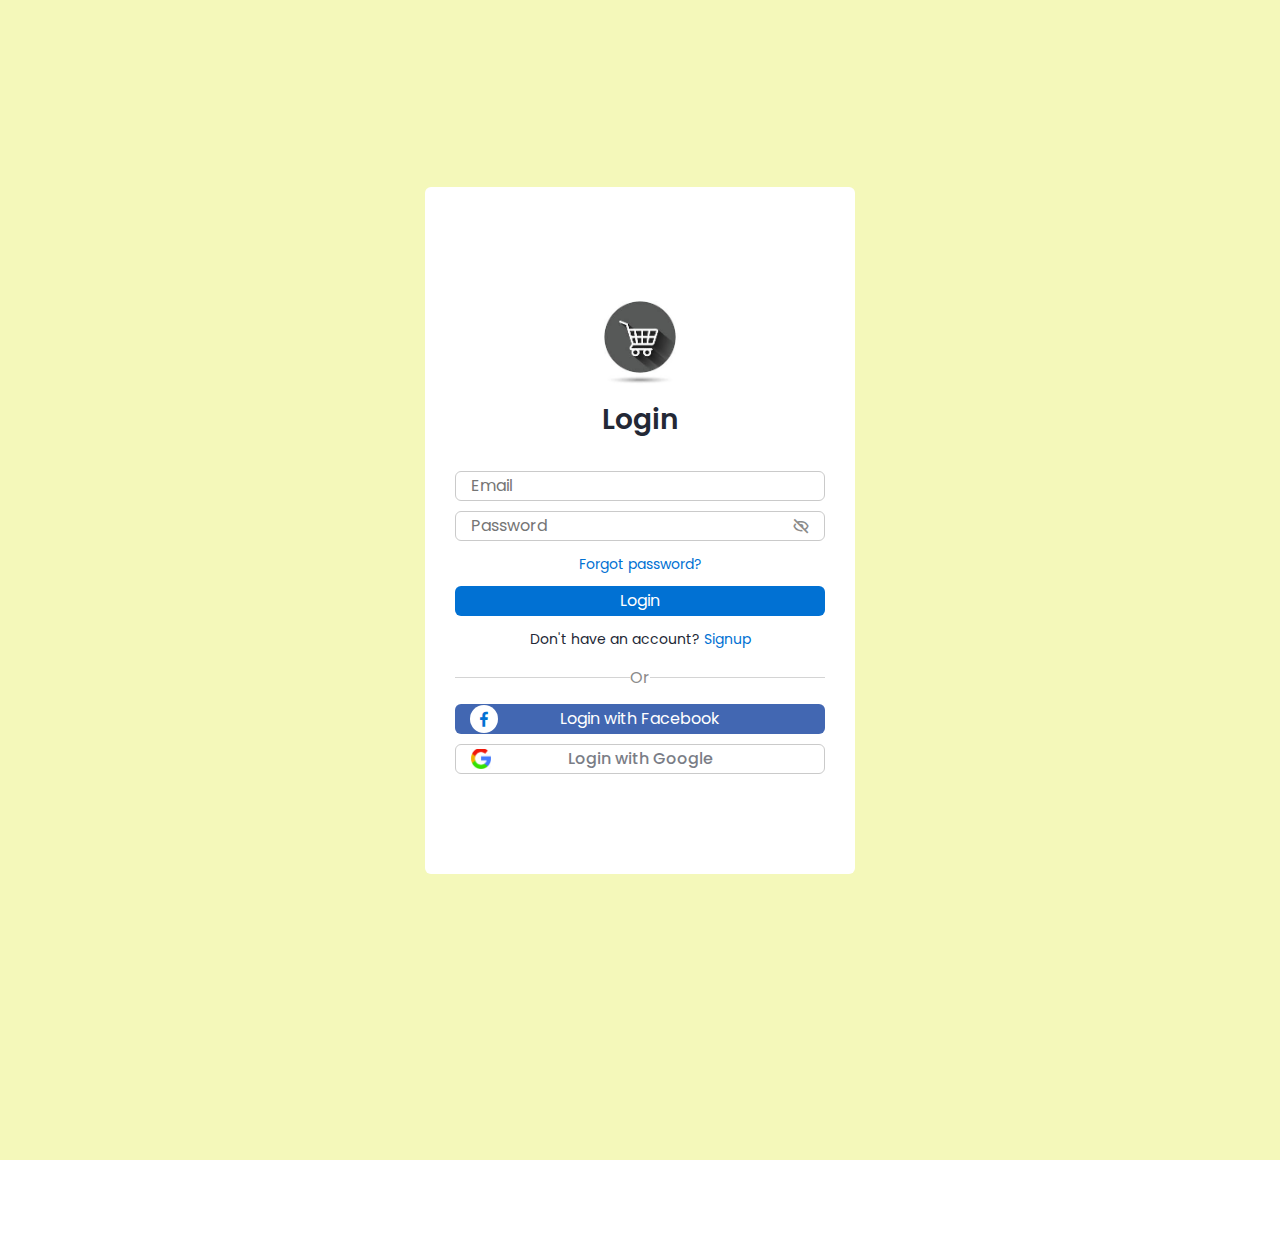
<file: html/login.html>
<!DOCTYPE html>
<!-- Coding By CodingNepal - codingnepalweb.com -->
<html lang="en">

<head>
    <meta charset="UTF-8">
    <meta http-equiv="X-UA-Compatible" content="IE=edge">
    <meta name="viewport" content="width=device-width, initial-scale=1.0">
    <title> Responsive Login and Signup Form </title>

    <!-- CSS -->
    <link rel="stylesheet" href="../css/login.css">

    <!-- Boxicons CSS -->
    <link href='https://unpkg.com/boxicons@2.1.2/css/boxicons.min.css' rel='stylesheet'>

</head>

<body>
    <section class="container forms">
        <div class="form login">
            <div class="form-content">
                <header><a href="../index.html"><img class="icon" src="../images/shopping-cart.png" alt=""></a></header>
                <header>Login</header>
                <form action="#">
                    <div class="field input-field">
                        <input type="email" placeholder="Email" class="input">
                    </div>

                    <div class="field input-field">
                        <input type="password" placeholder="Password" class="password">
                        <i class='bx bx-hide eye-icon'></i>
                    </div>

                    <div class="form-link">
                        <a href="#" class="forgot-pass">Forgot password?</a>
                    </div>

                    <div class="field button-field">
                        <button>Login</button>
                    </div>
                </form>

                <div class="form-link">
                    <span>Don't have an account? <a href="signup.html">Signup</a></span>
                </div>
            </div>

            <div class="line"></div>

            <div class="media-options">
                <a href="#" class="field facebook">
                    <i class='bx bxl-facebook facebook-icon'></i>
                    <span>Login with Facebook</span>
                </a>
            </div>

            <div class="media-options">
                <a href="#" class="field google">
                    <img src="../images/google-icon.jpg" alt="" class="google-img">
                    <span>Login with Google</span>
                </a>
            </div>

        </div>

    </section>

    <!-- JavaScript -->
    <script src="../js/login.js"></script>
</body>

</html>
</file>
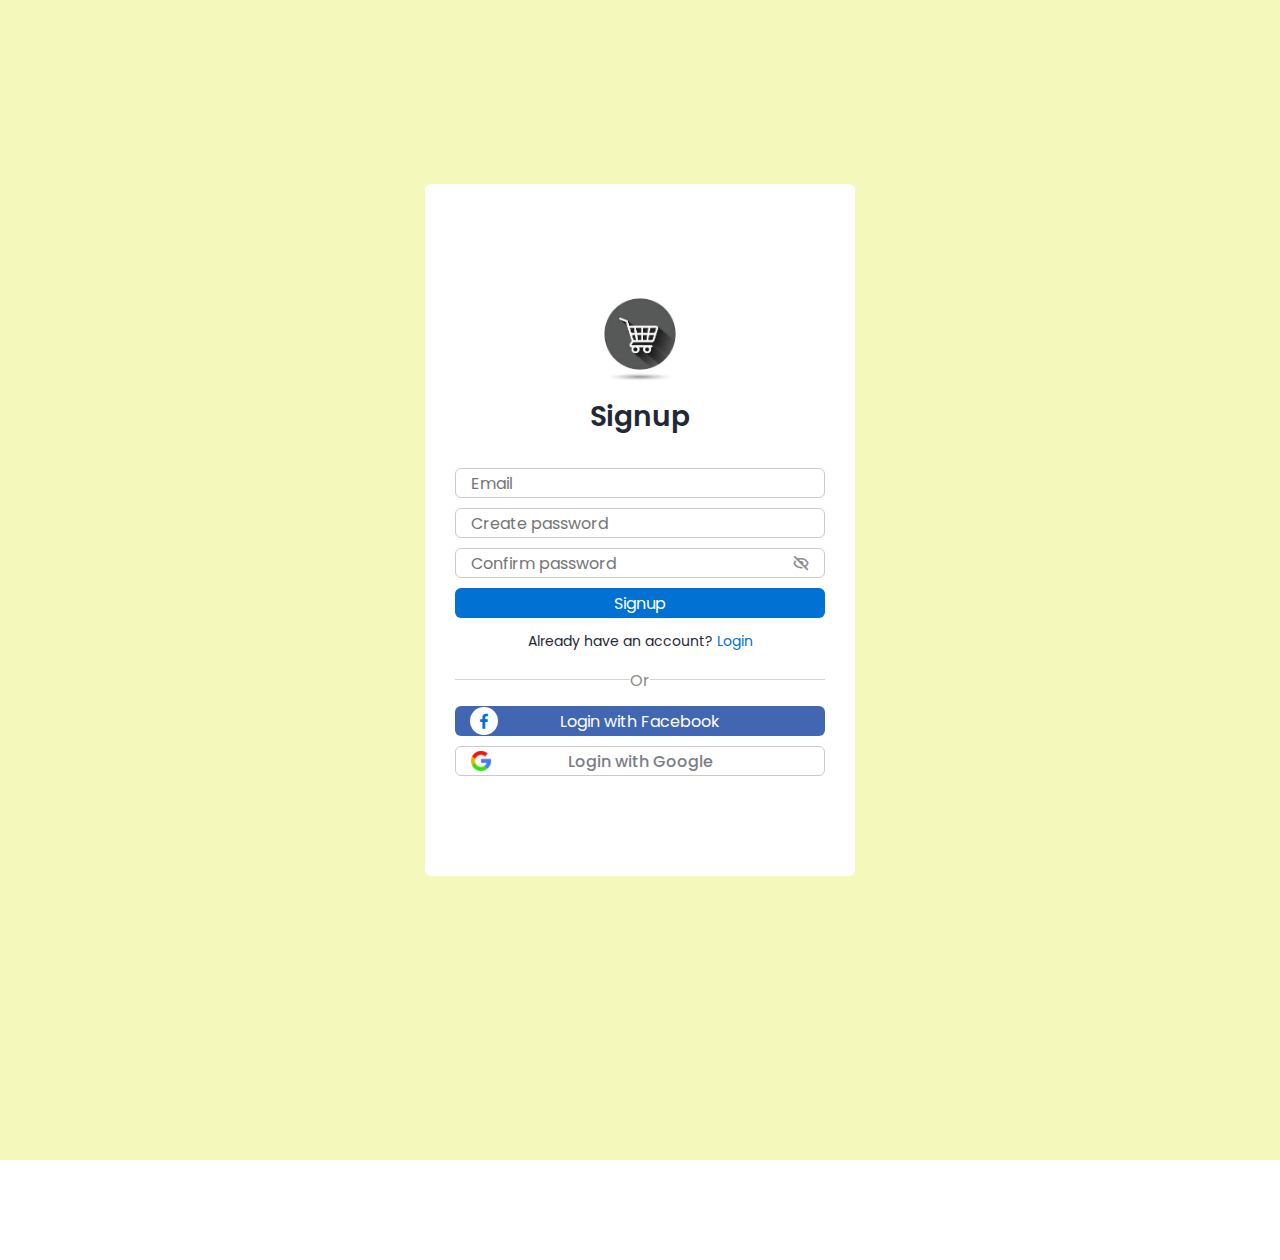
<file: html/signup.html>
<!DOCTYPE html>
<!-- Coding By CodingNepal - codingnepalweb.com -->
<html lang="en">

<head>
    <meta charset="UTF-8">
    <meta http-equiv="X-UA-Compatible" content="IE=edge">
    <meta name="viewport" content="width=device-width, initial-scale=1.0">
    <title> Responsive Login and Signup Form </title>

    <!-- CSS -->
    <link rel="stylesheet" href="../css/login.css">

    <!-- Boxicons CSS -->
    <link href='https://unpkg.com/boxicons@2.1.2/css/boxicons.min.css' rel='stylesheet'>

</head>

<body>
    <section class="container forms">

        <!-- Signup Form -->

        <div class="form login">
            <div class="form-content">
                <header><a href="../index.html"><img class="icon" src="../images/shopping-cart.png" alt=""></a></header>
                <header>Signup</header>
                <form action="#">
                    <div class="field input-field">
                        <input type="email" placeholder="Email" class="input">
                    </div>

                    <div class="field input-field">
                        <input type="password" placeholder="Create password" class="password">
                    </div>

                    <div class="field input-field">
                        <input type="password" placeholder="Confirm password" class="password">
                        <i class='bx bx-hide eye-icon'></i>
                    </div>

                    <div class="field button-field">
                        <button>Signup</button>
                    </div>
                </form>

                <div class="form-link">
                    <span>Already have an account? <a href="login.html">Login</a></span>
                </div>
            </div>

            <div class="line"></div>

            <div class="media-options">
                <a href="#" class="field facebook">
                    <i class='bx bxl-facebook facebook-icon'></i>
                    <span>Login with Facebook</span>
                </a>
            </div>

            <div class="media-options">
                <a href="#" class="field google">
                    <!-- <i class='bx bxl-facebook google-icon'></i> -->
                    <img src="../images/google-icon.jpg" alt="" class="google-img">
                    <span>Login with Google</span>
                </a>
            </div>

        </div>
    </section>

    <!-- JavaScript -->
    <script src="../js/login.js"></script>
</body>

</html>
</file>
<file: css/login.css>
/* Google Fonts - Poppins */
@import url('https://fonts.googleapis.com/css2?family=Poppins:wght@300;400;500;600&display=swap');

*{
    margin: 0;
    padding: 0;
    box-sizing: border-box;
    font-family: 'Poppins', sans-serif;
}
.container{
    margin: -100px 0 0 0 ;
    height: 140vh;
    width: 100%;
    display: flex;
    align-items: center;
    justify-content: center;
    background-color: #f4f8ba;
    column-gap: 30px;
}
.form{
    position: absolute;
    max-width: 430px;
    width: 500%;
    padding: 100px 30px;
    border-radius: 6px;
    background: #FFF;
}
.form.signup{
    opacity: 0;
    pointer-events: none;
}
.forms.show-signup .form.signup{
    opacity: 1;
    pointer-events: auto;
}
.forms.show-signup .form.login{
    opacity: 0;
    pointer-events: none;
}
header{
    font-size: 28px;
    font-weight: 600;
    color: #232836;
    text-align: center;
}
form{
    margin-top: 30px;
}
.form .field{
    position: relative;
    height: 30px;
    width: 100%;
    margin-top: 10px;
    border-radius: 6px;
}
.field input,
.field button{
    height: 100%;
    width: 100%;
    border: none;
    font-size: 16px;
    font-weight: 400;
    border-radius: 6px;
}
.field input{
    outline: none;
    padding: 0 15px;
    border: 1px solid#CACACA;
}
.field input:focus{
    border-bottom-width: 2px;
}
.eye-icon{
    position: absolute;
    top: 50%;
    right: 10px;
    transform: translateY(-50%);
    font-size: 18px;
    color: #8b8b8b;
    cursor: pointer;
    padding: 5px;
}
.field button{
    color: #fff;
    background-color: #0171d3;
    transition: all 0.3s ease;
    cursor: pointer;
}
.field button:hover{
    background-color: #016dcb;
}
.form-link{
    text-align: center;
    margin-top: 10px;
}
.form-link span,
.form-link a{
    font-size: 14px;
    font-weight: 400;
    color: #232836;
}
.form a{
    color: #0171d3;
    text-decoration: none;
}
.form-content a:hover{
    text-decoration: underline;
}
.line{
    position: relative;
    height: 1px;
    width: 100%;
    margin: 26px 0;
    background-color: #d4d4d4;
}
.line::before{
    content: 'Or';
    position: absolute;
    top: 50%;
    left: 50%;
    transform: translate(-50%, -50%);
    background-color: #FFF;
    color: #8b8b8b;
    padding: 0 0;
}
.media-options a{
    display: flex;
    align-items: center;
    justify-content: center;
}
a.facebook{
    color: #fff;
    background-color: #4267b2;
}
a.facebook .facebook-icon{
    height: 28px;
    width: 28px;
    color: #0171d3;
    font-size: 20px;
    border-radius: 50%;
    display: flex;
    align-items: center;
    justify-content: center;
    background-color: #fff;
}
.facebook-icon,
img.google-img{
    position: absolute;
    top: 50%;
    left: 15px;
    transform: translateY(-50%);
}
img.google-img{
    height: 20px;
    width: 20px;
    object-fit: cover;
}
a.google{
    border: 1px solid #CACACA;
}
a.google span{
    font-weight: 500;
    opacity: 0.6;
    color: #232836;
}
.icon {
    width: 100px;
    height: 100px;
}

@media screen and (max-width: 400px) {
    .form{
        padding: 20px 10px;
    }
    
}
</file>
